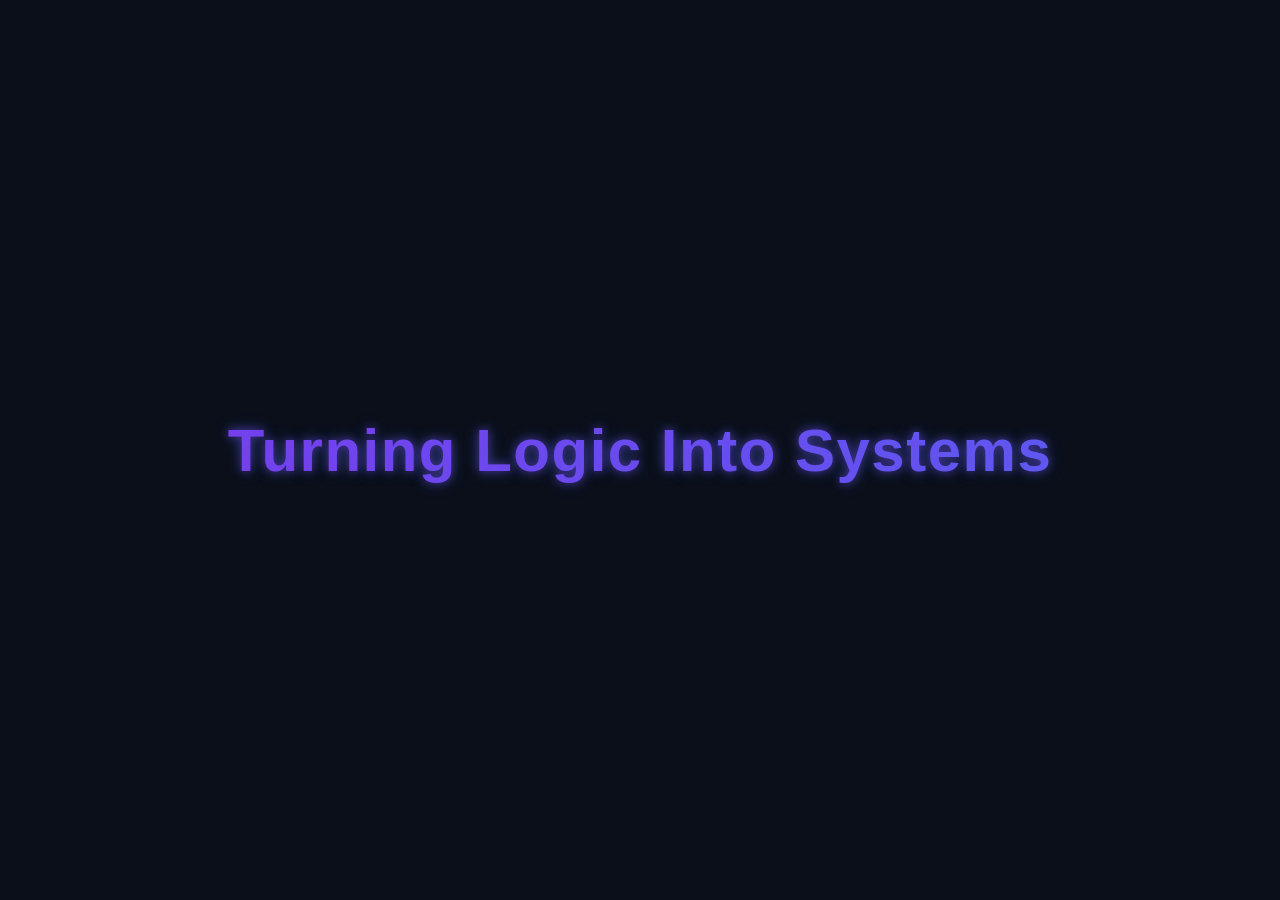
<file: index.html>
<!DOCTYPE html>
<html>
<head>
    <title>Home</title>
    <link rel="stylesheet" href="style.css">
    <meta charset="UTF-8">
    <meta name="viewport" content="width=device-width, initial-scale=1.0">
    <title>Document</title>
</head>

<body >
    <style>
        p{
            color: blanchedalmond;
        }
    </style>


<div class="home-loader">
    <h1 class="loader-text">Turning Logic Into Systems</h1>
</div>

<nav>
    <div class="logo-container">
    <a href="index.html" class="logo">
        Harsha <span>| DevOps</span>
    </a>
    <div class="nav-line"></div>
   
</div>
    <ul>
        <li><a href="index.html">Home</a></li>
        <li><a href="about.html">About</a></li>
        <li><a href="skills.html">Skills</a></li>
        <li><a href="projects.html">Projects</a></li>
        <li><a href="contact.html">Contact</a></li>
    </ul>
    
</nav>
 

<div class="container hero">

    <div class="hero-text" style="font-size: 25px;  text-align: center;" >
        <h1 >Hi, I’m Harsha Vardhan</h1>
       <h2 class="typing">Aspiring Cloud & DevOps Engineer.</h2>
        <p>Currently pursuing Computer Science Engineering at Amrita University and working on real-world projects.</p>
    </div>

    <div class="hero-image">
        <img src="photo2.jpeg" alt="profile">
    </div>

</div>


<script>
window.addEventListener("load", () => {
    const loader = document.querySelector(".home-loader");

    setTimeout(() => {
        loader.style.opacity = "0";
        loader.style.visibility = "hidden";
    }, 1500);
});
</script>

</body>
</html>
</file>
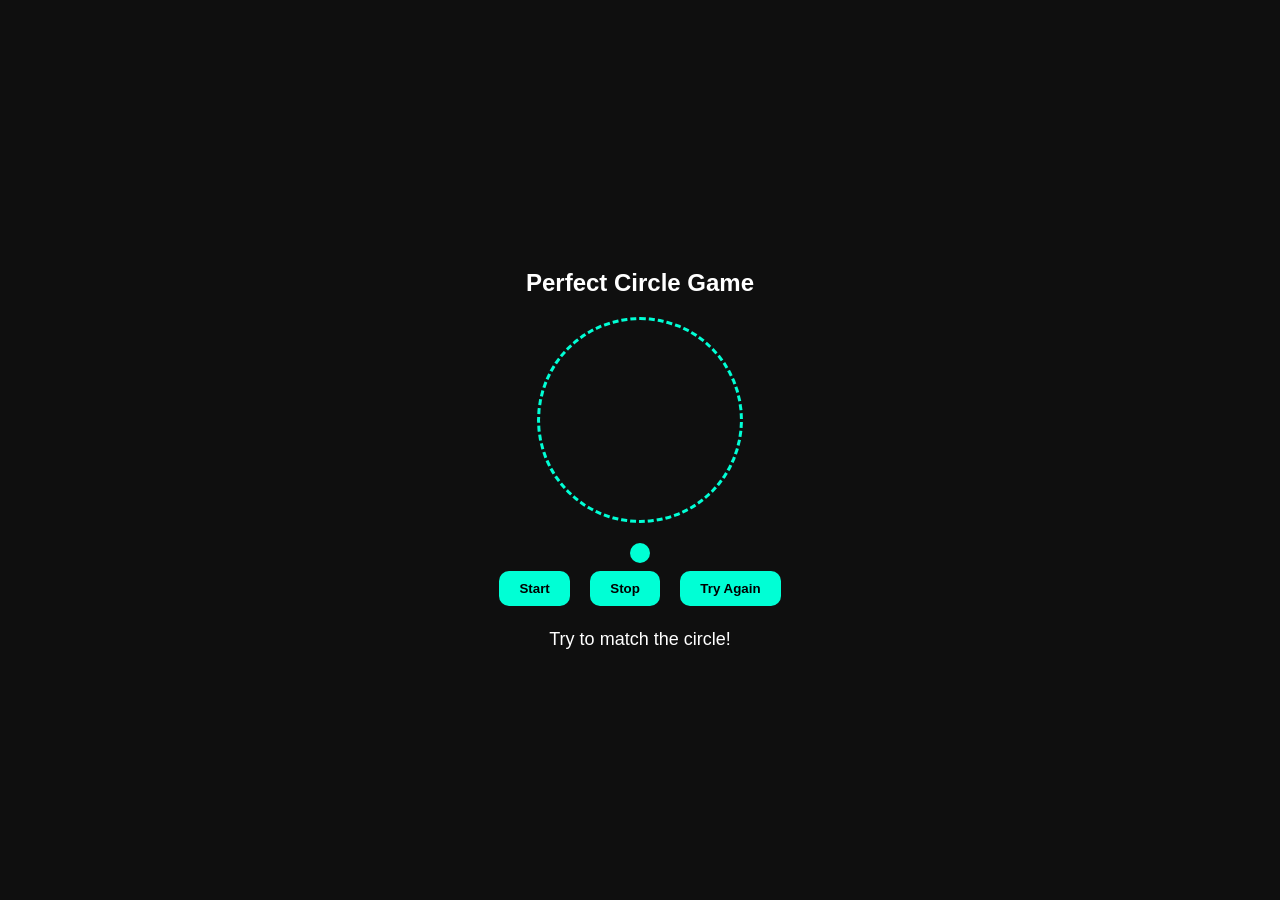
<file: circlegame.html>
<!DOCTYPE html>
<html lang="en">
<head>
<meta charset="UTF-8">
<title>Perfect Circle Game</title>

<style>
body {
    margin: 0;
    height: 100vh;
    background: #0f0f0f;
    display: flex;
    justify-content: center;
    align-items: center;
    font-family: 'Poppins', sans-serif;
    color: white;
}

.game {
    text-align: center;
}

/* TARGET */
.target {
    width: 200px;
    height: 200px;
    border: 3px dashed #00ffd5;
    border-radius: 50%;
    margin: 20px auto;
}

/* CIRCLE */
.circle {
    width: 20px;
    height: 20px;
    background: #00ffd5;
    border-radius: 50%;
    margin: 0 auto;
}

/* BUTTONS */
button {
    padding: 10px 20px;
    margin: 8px;
    background: #00ffd5;
    border: none;
    border-radius: 10px;
    cursor: pointer;
    font-weight: bold;
    transition: 0.3s;
}

button:hover {
    background: white;
}

/* RESULT */
.result {
    margin-top: 15px;
    font-size: 18px;
}
</style>
</head>

<body>

<div class="game">

    <h2>Perfect Circle Game</h2>

    <div class="target"></div>
    <div id="circle" class="circle"></div>

    <div>
        <button onclick="startGame()">Start</button>
        <button onclick="stopGame()">Stop</button>
        <button onclick="restartGame()">Try Again</button>
    </div>

    <div class="result" id="result">Try to match the circle!</div>

</div>

<script>
let circle = document.getElementById("circle");
let interval;
let size = 20;
let targetSize = 200;

/* START GAME */
function startGame() {
    clearInterval(interval);

    size = 20;
    updateCircle();

    interval = setInterval(() => {
        size += 2;
        updateCircle();
    }, 20);

    document.getElementById("result").innerText = "Growing... press STOP!";
}

/* STOP GAME */
function stopGame() {
    clearInterval(interval);

    let accuracy = Math.max(0, 100 - Math.abs(targetSize - size));

    let message = "";

    if (accuracy > 90) {
        message = "🔥 Perfect!";
    } else if (accuracy > 70) {
        message = "👍 Good!";
    } else {
        message = "😅 Try Again!";
    }

    document.getElementById("result").innerText =
        message + " Accuracy: " + accuracy + "%";
}

/* RESTART GAME */
function restartGame() {
    clearInterval(interval);

    size = 20;
    updateCircle();

    document.getElementById("result").innerText = "Game reset. Press Start!";
}

/* UPDATE CIRCLE */
function updateCircle() {
    circle.style.width = size + "px";
    circle.style.height = size + "px";
}
</script>

</body>
</html>
</file>
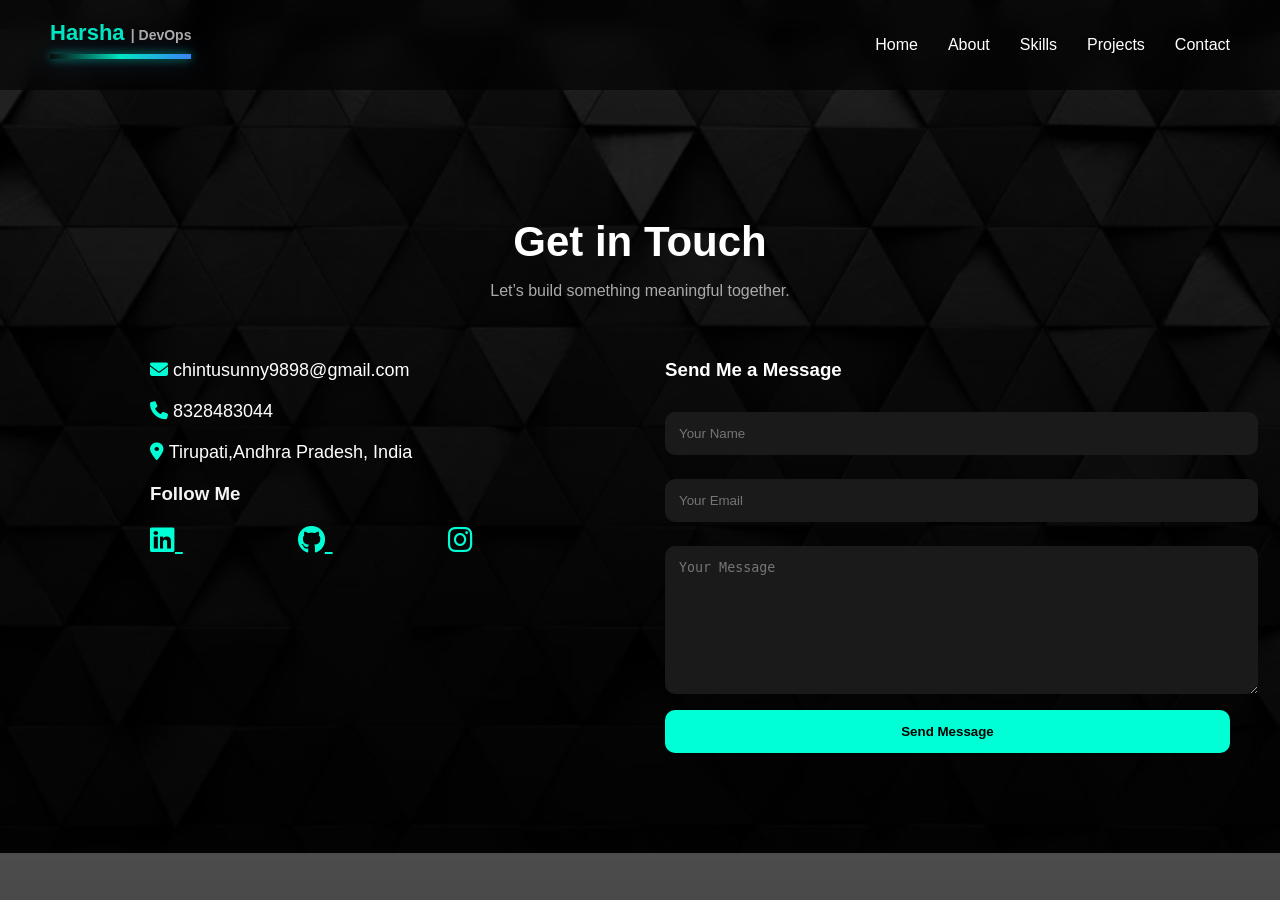
<file: contact.html>
<!DOCTYPE html>
<html>
<head>
<title>Contact</title>
<link rel="stylesheet" href="style.css">


<link rel="stylesheet" href="https://cdnjs.cloudflare.com/ajax/libs/font-awesome/6.5.0/css/all.min.css">
    <meta charset="UTF-8">
    <meta name="viewport" content="width=device-width, initial-scale=1.0">
    <title>Document</title>
</head>

<body>

<nav>
    <div class="logo-container">
    <a href="index.html" class="logo">
        Harsha <span>| DevOps</span>
    </a>
    <div class="nav-line"></div>
</div>
    <ul>
        <li><a href="index.html">Home</a></li>
        <li><a href="about.html">About</a></li>
        <li><a href="skills.html">Skills</a></li>
        <li><a href="projects.html">Projects</a></li>
        <li><a href="contact.html">Contact</a></li>
    </ul>
</nav>

<div class="container contact-new">

    <h1 class="contact-title">Get in Touch</h1>
    <p class="contact-sub">Let’s build something meaningful together.</p>
   

    <div class="contact-box">

    
        <div class="contact-left">
            <p><i class="fas fa-envelope"></i> chintusunny9898@gmail.com</p>
            <p><i class="fas fa-phone"></i> 8328483044</p>
            <p><i class="fas fa-map-marker-alt"></i> Tirupati,Andhra Pradesh, India</p>

            <p><h3 style="color:whitesmoke; margin-left: 100px;" >Follow Me</h3></p>

            <div class="social-icons">
                <a href="https://www.linkedin.com/in/harsha-vardhan-42a35239a" target="_blank">
                    <i class="fab fa-linkedin"></i>
                </a>
                <a href="https://github.com/harsha-vardhan-pro" target="_blank">
                    <i class="fab fa-github"></i>
                </a>
                <a href="https://www.instagram.com/its_me_h_a_r_s_h_a.07" target="_blank">
                    <i class="fab fa-instagram"></i>
                </a>
            </div>
        </div>

        
        <div class="contact-right">

            <h3>Send Me a Message</h3>

            <form id="contact-form">
                <input type="text" placeholder="Your Name" required>
                <input type="email" placeholder="Your Email" required>
                <textarea placeholder="Your Message" required></textarea>

                <button type="submit">Send Message</button>
            </form>

        </div>

    </div>

</div>



</body>
</html>
</file>
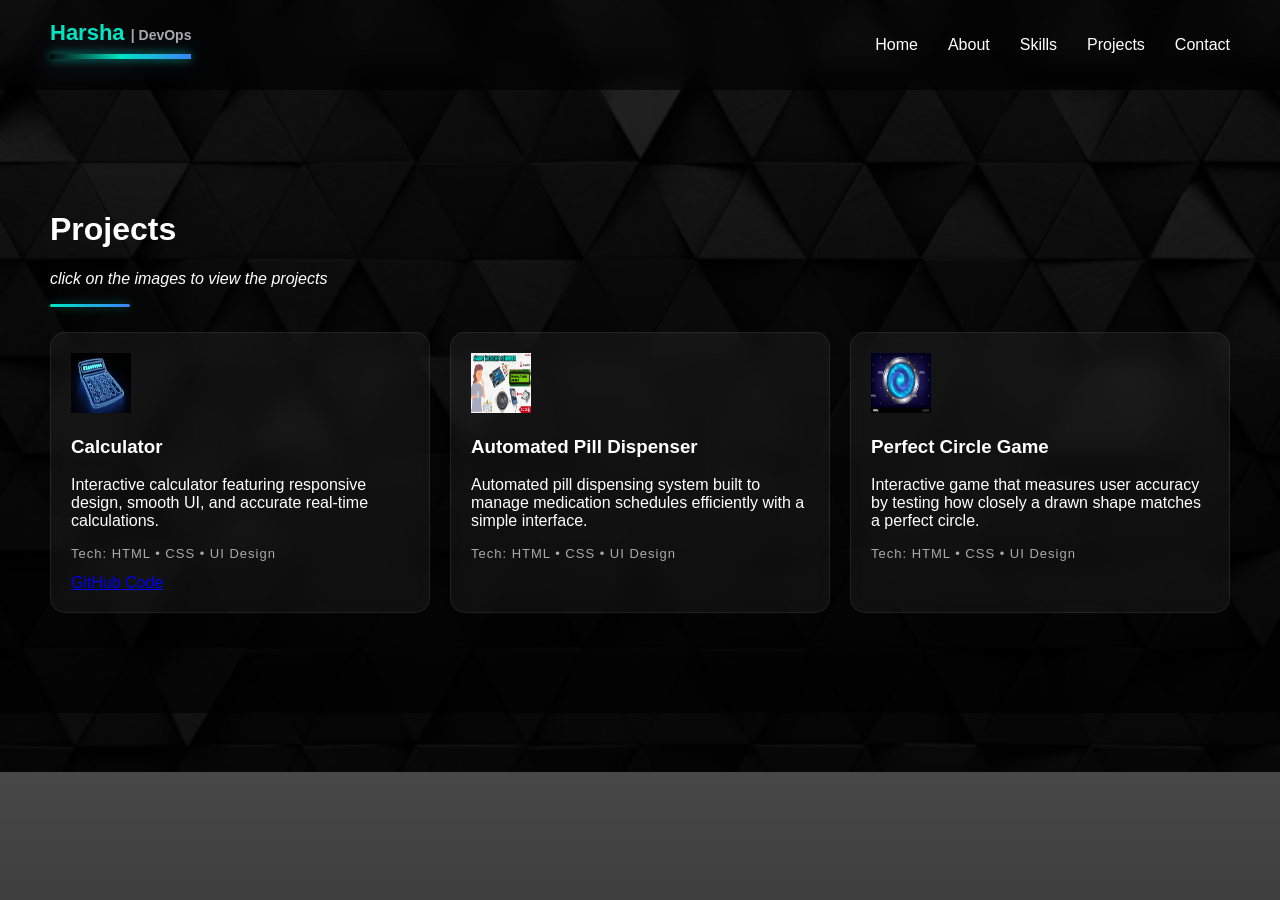
<file: projects.html>
<!DOCTYPE html>
<html>
<head>
<title>Projects</title>
<link rel="stylesheet" href="style.css">
   <meta charset="UTF-8">
    <meta name="viewport" content="width=device-width, initial-scale=1.0">
    <title>Document</title>
</head>


<body>

<nav>
   <div class="logo-container">
    <a href="index.html" class="logo">
        Harsha <span>| DevOps</span>
    </a>
    <div class="nav-line"></div>
</div>
    <ul>
        <li><a href="index.html">Home</a></li>
        <li><a href="about.html">About</a></li>
        <li><a href="skills.html">Skills</a></li>
        <li><a href="projects.html">Projects</a></li>
        <li><a href="contact.html">Contact</a></li>
    </ul>
</nav>

<div class="container">
    <h1>Projects</h1>
    <p><i>click on the images to view the projects</i></p>
   <div class="section-line"></div>

    <div class="projects">

<div class="card">

    
    <a href="https://harsha-vardhan-pro.github.io/sample-projects/" target="_blank">
       <img src="calculator'.jpg" alt="Calculator" width="60px" height="60px">
    </a>

    <h3>Calculator</h3>
    <p>Interactive calculator featuring responsive design, smooth UI, and accurate real-time calculations.</p>
     <p class="tech">Tech: HTML • CSS • UI Design</p>
    <div class="card-buttons">
        
        <a href="https://github.com/harsha-vardhan-pro/sample-projects" target="_blank">GitHub Code</a>
    </div>

</div>

        <div class="card">

    <a href="https://youtu.be/00VXq03n_y0?si=sI17Jir2mIUQzuUE" target="_blank">
        <img src="project2.jpg" class="project-logo" width="60px" height="60px">
    </a>

    <h3>Automated Pill Dispenser</h3>
    <p>Automated pill dispensing system built to manage medication schedules efficiently with a simple interface.</p>
     <p class="tech">Tech: HTML • CSS • UI Design</p>
</div>

        <div class="card">
            <a href="https://harsha-vardhan-pro.github.io/sample-projects/circle-game/" target="_blank">
                <img src="circle.jpg" class="project-logo" width="60px" height="60px">
                </a>
            <h3>Perfect Circle Game</h3>
           <p>Interactive game that measures user accuracy by testing how closely a drawn shape matches a perfect circle.</p>
            <p class="tech">Tech: HTML • CSS • UI Design</p>
        </div>

    </div>

</div>

</body>
</html>
</file>
<file: style.css>
body {
    margin: 0;
    font-family: 'Poppins', sans-serif;
    color: white;

    background:
        linear-gradient(rgba(0,0,0,0.7), rgba(0,0,0,0.9)),
        url('background.webp') center/cover no-repeat;

    animation: pageFade 0.8s ease-out;
}

@keyframes pageFade {
    from {
        opacity: 0;
        transform: translateY(10px);
    }
    to {
        opacity: 1;
        transform: translateY(0);
    }
}


.home-loader {
    position: fixed;
    top: 0;
    left: 0;
    width: 100%;
    height: 100vh;

    background: #0b0f1a;

    display: flex;
    justify-content: center;
    align-items: center;

    z-index: 9999;

    transition: opacity 0.8s ease, visibility 0.8s;
}


.loader-text {
    font-size: 60px;
    font-weight: 800;
    letter-spacing: 1.5px;
    text-align: center;

    background: linear-gradient(90deg, #7c3aed, #3b82f6);
    background-size: 200%;

    -webkit-background-clip: text;
    -webkit-text-fill-color: transparent;

    animation: gradientFlow 4s linear infinite,
               glowPulse 1.5s ease-in-out infinite alternate;

    text-shadow:
        0 0 8px rgba(124,58,237,0.5),
        0 0 15px rgba(59,130,246,0.4);
}

@keyframes gradientFlow {
    from { background-position: 0%; }
    to { background-position: 200%; }
}

@keyframes glowText {
    from {
        text-shadow: 0 20px 40px rgba(0,230,195,0.4);
    }
    to {
        text-shadow:
            0 0 20px #00ffd5,
            0 0 40px #00ffd5,
            0 0 60px #00ffd5;
    }
}

@keyframes glowPulse {
    from {
        text-shadow:
            0 0 6px rgba(124,58,237,0.4),
            0 0 12px rgba(59,130,246,0.3);
    }
    to {
        text-shadow:
            0 0 12px rgba(124,58,237,0.7),
            0 0 25px rgba(59,130,246,0.5);
    }
}



nav {
    display: flex;
    justify-content: space-between;
    padding: 20px 50px;
    background: rgba(0,0,0,0.6);
    backdrop-filter: blur(10px);
}

nav h2 {
    color: #00ffd5;
}

nav ul {
    display: flex;
    gap: 30px;
    list-style: none;
}

nav a {
    color: white;
    text-decoration: none;
    position: relative;
}

nav a::after {
    content: "";
    position: absolute;
    width: 0;
    height: 2px;
    background: #00ffd5;
    left: 0;
    bottom: -5px;
    transition: 0.3s;
}

nav a:hover::after {
    width: 100%;
}



.logo-container {
    display: flex;
    flex-direction: column;
}

.logo-area {
    display: flex;
    flex-direction: column;
    width: 100%;
}

.logo {
    font-size: 22px;
    font-weight: bold;
    color: #00e6c3;
    text-decoration: none;
}

.logo span {
    color: #aaa;
    font-size: 14px;
}



.nav-line {
    width: 100%;
    height: 5px;
    margin-top: 8px;

    background: linear-gradient(
        90deg,
        transparent,
        #00e6c3,
        #3b82f6,
        #00e6c3,
        transparent
    );

    background-size: 200%;

    box-shadow:
        0 0 10px rgba(0,230,195,0.6),
        0 0 25px rgba(59,130,246,0.4);

    animation: glowMove 4s linear infinite;
}

@keyframes glowMove {
    from { background-position: 0%; }
    to { background-position: 200%; }
}

.section-line {
    width: 80px;
    height: 3px;
    margin: 10px 0 25px;

    background: linear-gradient(90deg, #00e6c3, #3b82f6);
    border-radius: 10px;

    box-shadow: 0 0 10px rgba(0,230,195,0.4);
}

.container {
    padding: 100px 50px;
}



.hero {
    display: flex;
    justify-content: space-between;
    align-items: center;
}

.hero-image img {
    width: 280px;
    border-radius: 20px;
}

.hero-image img:hover {
    transform: scale(1.05);
    background: linear-gradient(135deg, #00e6c3, #3b82f6);
    color: black;
    box-shadow: 0 20px 40px rgba(0,230,195,0.4);
}



.hero,
.about,
.skills-section,
.projects,
.contact {
    opacity: 0;
    transform: translateY(20px);
    animation: fadeUp 0.8s ease forwards;
}

@keyframes fadeUp {
    to {
        opacity: 1;
        transform: translateY(0);
    }
}



.about {
    display: flex;
    justify-content: space-evenly;
    align-items: center;
    gap: 10px;
}

.about-text {
    max-width: 600px;
}

.about-image img {
    width: 300px;
    border-radius: 20px;
    transition: 0.3s;
    height: 400px;
}

.about-image img:hover {
    transform: scale(1.05);
    background: linear-gradient(135deg, #00e6c3, #3b82f6);
    color: black;
    box-shadow: 0 20px 40px rgba(0,230,195,0.4);
}

@media (max-width: 768px) {
     .hero {
        flex-direction: column;
        align-items: center;
        text-align: center;
    }

    .hero-text {
        width: 100%;
    }

    .hero-image {
        margin-top: 25px;
    }

    .hero-image img {
        width: 200px;
        height: auto;
    }

    .about {
        flex-direction: column;
        align-items: center;
        text-align: center;
    }

    .about-text {
        max-width: 100%;
    }

    .about-image {
        margin-top: 20px;
    }

    .about-image img {
        width: 220px;
        height: auto;
    }
 
   .skills-section {
        flex-direction: column;
        align-items: stretch;
        text-align: left;
    }

    .skills-left {
        width: 100%;
    }

 
    .skill-list {
        float: none !important;
        width: 100% !important;
    }

   
    .skill-list li {
        width: 100%;
    }

   
    #photo {
        display: block;

       
        float: none !important;
        margin-left: 0 !important;
        margin-bottom: 0 !important;

     
        margin: 30px auto;

       
        width: 400px;
        max-width: 600px;
        height: auto;

        border-radius: 15px;
    }
   
    
     .contact-box {
        flex-direction: column;
        align-items: center;
        text-align: center;
    }

    .contact-left,
    .contact-right {
        width: 100%;
    }

    .contact-left {
        text-align: center;
    }

 

   
    .contact-right {
        margin-top: 30px;
    }

}



.skills-section {
    display: flex;
    gap: 50px;
    align-items: stretch;
}

.skills-left {
    flex: 1;
    gap: 20px;
}

.skill-list {
    width: 50%;
    list-style: none;
    padding: 0;
    float: left;
    gap: 20px;
}

.skill-list li {
    background: #1a1a1a;
    padding: 15px;
    margin-bottom: 15px;
    border-radius: 10px;
    transition: 0.3s;
}

.skill-list li:hover {
    background: #00ffd5;
    color: black;
}

.skills-right {
    flex: 1;
    display: flex;
}

#photo {
    width: 25%;
    height: 25%;
    margin-left: 200px;
    margin-bottom: 800px;
    border-radius: 15px;
    float: left;
    gap: 20px;
}

#photo:hover {
    transform: scale(1.05);
    background: linear-gradient(135deg, #00e6c3, #3b82f6);
    color: black;
    box-shadow: 0 20px 40px rgba(0,230,195,0.4);
}

.skills-image-box {
    width: 100%;
    height: 100%;
}

.skills-image-box img {
    width: 100%;
    height: 100%;
    object-fit: cover;
    border-radius: 15px;
}



.projects {
    display: grid;
    grid-template-columns: repeat(auto-fit, minmax(250px,1fr));
    gap: 20px;
}

.card:hover {
    background: linear-gradient(135deg, #00e6c3, #3b82f6);
    color: black;
    transform: translateY(-10px) scale(1.2);
    box-shadow: 0 20px 40px rgba(0,230,195,0.4);
}

.card {
    background: rgba(255,255,255,0.05);
    border: 1px solid rgba(255,255,255,0.08);
    backdrop-filter: blur(10px);
    border-radius: 15px;
    padding: 20px;
    transition: 0.4s;
}

.tech {
    font-size: 13px;
    color: #aaa;
    margin-top: 8px;
    letter-spacing: 1px;
}



.contact-new {
    text-align: center;
}

.contact-title {
    font-size: 42px;
    margin-bottom: 10px;
}

.contact-sub {
    color: #aaa;
    margin-bottom: 40px;
}


.contact-box {
    display: flex;
    gap: 50px;
}

.contact-left {
    flex: 1;
    text-align: left;
}

.contact-left p {
    margin: 20px 0;
    font-size: 18px;
}

.contact-left i {
    color: #00ffd5;
    margin-left: 100px;
}


.social-icons {
    margin-top: 20px;
}

.social-icons a {
    font-size: 28px;
    margin-right: 15px;
    color: #00ffd5;
    transition: 0.3s;
}

.social-icons a:hover {
    color: white;
    transform: scale(1.2);
}


.contact-right {
    flex: 1;
    text-align: left;
}


.contact-right input,
.contact-right textarea {
    width: 100%;
    padding: 14px;
    margin: 12px 0;
    border-radius: 10px;
    border: none;
    outline: none;
    background: #1a1a1a;
    color: white;
    transition: 0.3s;
}


.contact-right input:focus,
.contact-right textarea:focus {
    box-shadow: 0 20px 40px rgba(0,230,195,0.4);
}


.contact-right textarea {
    height: 120px;
}


.contact-right button {
    width: 100%;
    padding: 14px;
    background: #00ffd5;
    border: none;
    border-radius: 10px;
    font-weight: bold;
    cursor: pointer;
    transition: 0.3s;
}

.contact-right button:hover {
    transform: scale(1.05);
    box-shadow: 0 0 20px #00ffd5;
}
</file>
